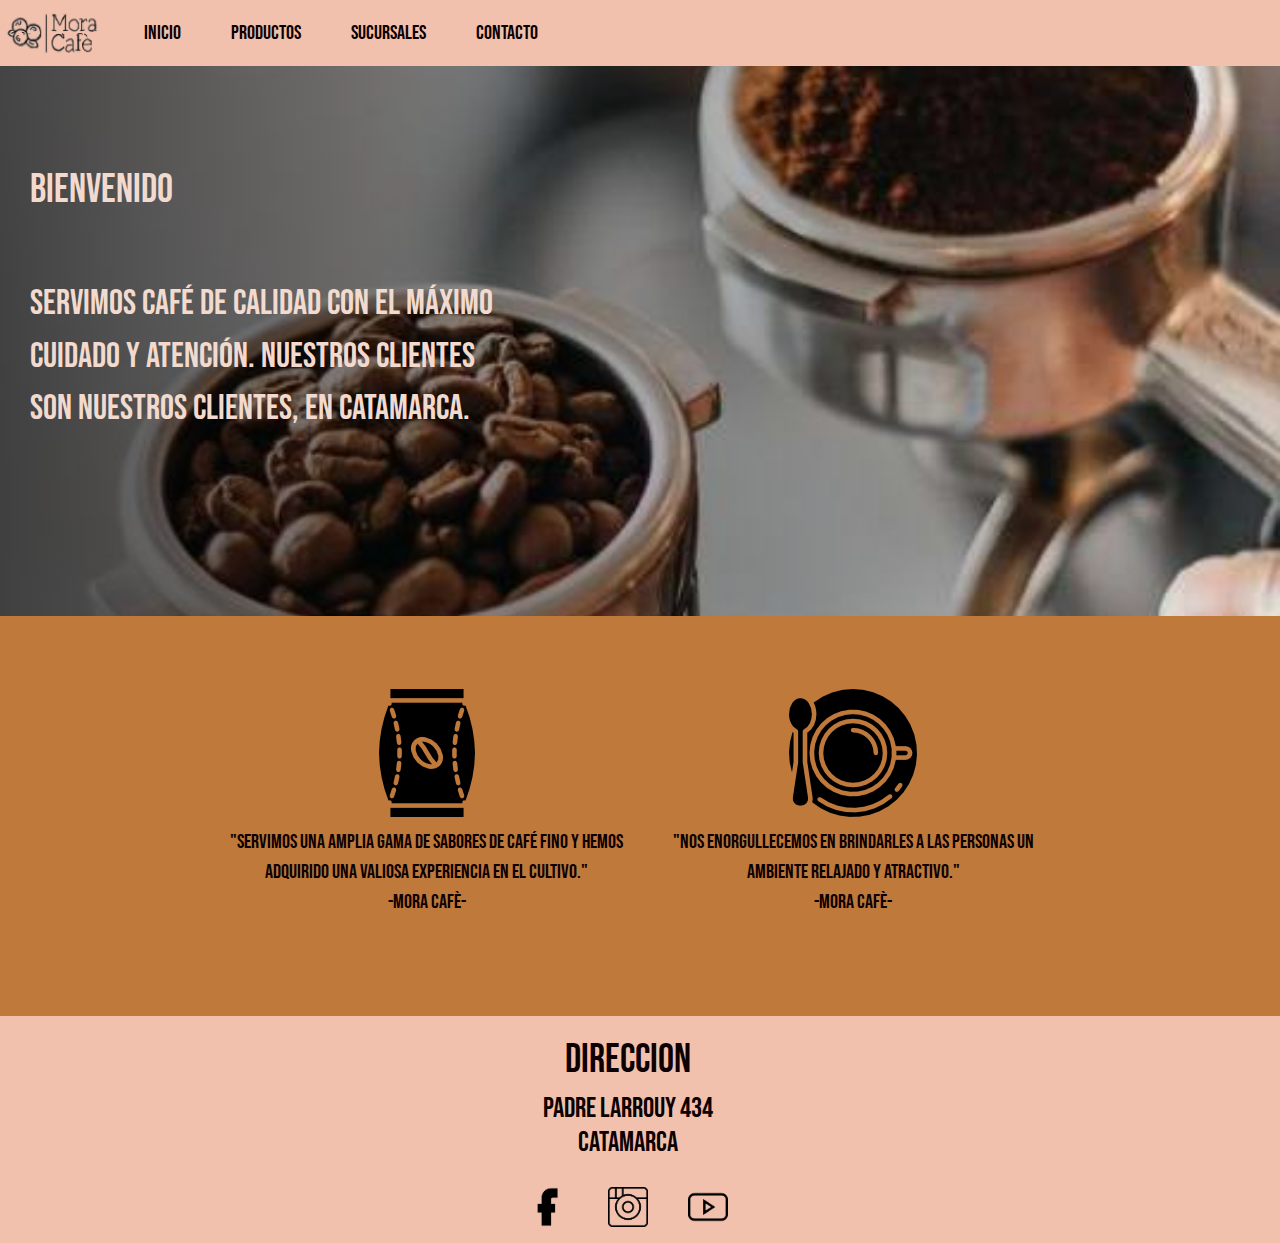
<file: index.html>
<!DOCTYPE html>
<html lang="en">
<head>
    <meta name="description" content="Mora Cafè para disfrutar de un buen momento en Catamarca"> 
    <meta charset="UTF-8">
    <meta http-equiv="X-UA-Compatible" content="IE=edge">
    <meta name="viewport" content="width=device-width, initial-scale=1.0">
    <link rel="stylesheet" href="https://cdnjs.cloudflare.com/ajax/libs/animate.css/4.1.1/animate.min.css"/>
    <link href="./assets/boots/css/bootstrap.min.css" rel="stylesheet" integrity="sha384-1BmE4kWBq78iYhFldvKuhfTAU6auU8tT94WrHftjDbrCEXSU1oBoqyl2QvZ6jIW3" crossorigin="anonymous">
    <link href="https://cdn.jsdelivr.net/npm/bootstrap@5.1.3/dist/css/bootstrap.min.css" rel="stylesheet" integrity="sha384-1BmE4kWBq78iYhFldvKuhfTAU6auU8tT94WrHftjDbrCEXSU1oBoqyl2QvZ6jIW3" crossorigin="anonymous">
    <link rel="preconnect" href="https://fonts.googleapis.com">
<link rel="preconnect" href="https://fonts.gstatic.com" crossorigin>
<link href="https://fonts.googleapis.com/css2?family=Alegreya+SC:ital@1&family=Bebas+Neue&display=swap" rel="stylesheet">
<link rel="preconnect" href="https://fonts.googleapis.com">
<link rel="preconnect" href="https://fonts.gstatic.com" crossorigin>
<link href="https://fonts.googleapis.com/css2?family=Libre+Baskerville&display=swap" rel="stylesheet">
<link rel="stylesheet" href="./assets/css/style.css">
    <title>Mora Cafè Catamarca</title>
</head>
<body class="container-fluid">
    <nav class="nav row d-flex align-items-center">
        <div class="d-flex  justify-content-center col-xs-12 col-md-1 py-2 "><a href="./index.html"><img class="animate__animated animate__zoomIn" src="./assets/Media/LOGO.png" alt=""></a></div>
        <ul class="d-flex flex-column flex-md-row justify-content-left align-items-center col-md-5">
            <li class="animate__animated animate__zoomIn"><a href="./index.html">Inicio</a></li>
            <li class="animate__animated animate__zoomIn"><a href="./assets/Productos.html">Productos</a></li>
            <li class="animate__animated animate__zoomIn"><a href="./assets/Sucursales.html">Sucursales</a></li>
            <li class="animate__animated animate__zoomIn"><a href="./assets/Contacto.html">Contacto</a></li>
        </ul>
    </nav>
    <div class="row" id="div1">
        <div class="row">
            <h2 class="animate__animated animate__fadeInDown">Bienvenido</h2>
            <p class="animate__animated animate__fadeInLeft ">Servimos café de calidad con el máximo cuidado y atención. Nuestros clientes son nuestros clientes, en Catamarca.</p>
        </div>
    </div>
    <div class="row d-flex justify-content-center align-items-center" id="div2">
        <div class="col-md-4 text-center">
            <img src="./assets/Media/bolsa_cafe.png" alt="Cafeteria cafè">
            <p>"Servimos una amplia gama de sabores de café fino y hemos adquirido una valiosa experiencia en el cultivo." <br>-Mora Cafè-</p>
        </div>
        <div class="col-md-4 text-center">
            <img src="./assets/Media/coofe.png" alt="Cafeteria cafè">
            <p>"Nos enorgullecemos en brindarles a las personas un ambiente relajado y atractivo." <br>-Mora Cafè-</p>
        </div>
    </div>
    <footer class="row">
        <div class="row d-flex justify-content-center text-center" id="dire">
            <h1 class="col-md-12">Direccion</h1>
            <h3 class="col-md-12">Padre Larrouy 434 <br>Catamarca</h3>
        </div>
        <div class="row" id="redes">
            <ul class="d-flex justify-content-center align-items-center list-unstyled">
                <li><a href=""><img src="./assets/Media/fac.png" alt=""></a></li>
                <li><a href=""><img src="./assets/Media/ins.png" alt=""></a></li>
                <li><a href=""><img src="./assets/Media/you.png" alt=""></a></li>
            </ul>
        </div>
    </footer>
    
    
    <script src="./assets/boots/js/bootstrap.bundle.min.js" integrity="sha384-ka7Sk0Gln4gmtz2MlQnikT1wXgYsOg+OMhuP+IlRH9sENBO0LRn5q+8nbTov4+1p" crossorigin="anonymous"></script>
    <script src="https://cdn.jsdelivr.net/npm/bootstrap@5.1.3/dist/js/bootstrap.bundle.min.js" integrity="sha384-ka7Sk0Gln4gmtz2MlQnikT1wXgYsOg+OMhuP+IlRH9sENBO0LRn5q+8nbTov4+1p" crossorigin="anonymous"></script>
</body>
</html>
</file>
<file: assets/css/style.css>
nav {
  background: #F2C1AE;
}

nav div {
  padding-left: 30px;
}

nav div img {
  height: 50px;
  width: 100px;
}

nav ul {
  list-style: none;
  padding-top: 15px;
}

nav ul li {
  padding: 0px 20px;
}

nav ul li a {
  color: #0D0000;
  padding: 5px 5px;
  font-size: 20px;
  text-decoration: none;
  font-family: 'Bebas Neue', cursive;
}

nav ul li a:hover {
  color: #F2DBCE;
  border-bottom: #F2DBCE solid 2px;
}

#div1 {
  background-image: url(../Media/cafe1.jpg);
  background-position: center center;
  background-repeat: no-repeat;
  background-size: cover;
  height: 550px;
  padding: 0;
}

#div1 div {
  background-image: -webkit-gradient(linear, left top, right top, from(rgba(0, 0, 0, 0.688)), to(rgba(255, 255, 255, 0)));
  background-image: linear-gradient(to right, rgba(0, 0, 0, 0.688), rgba(255, 255, 255, 0));
  padding-left: 30px;
  height: 550px;
}

#div1 div h2 {
  height: 100px;
  font-family: 'Bebas Neue', cursive;
  padding-top: 60px;
  font-size: 40px;
  color: #F2DBCE;
}

#div1 div p {
  padding-bottom: 60px;
  font-family: 'Bebas Neue', cursive;
  font-size: 35px;
  width: 500px;
  color: #F2DBCE;
}

@media screen and (min-width: 900px) {
  #div1 div h2 {
    padding-top: 100px;
  }
}

#div2 {
  background: #BF793B;
  height: 400px;
}

#div2 div p {
  color: #0D0000;
  padding: 10px 0px;
  font-family: 'Bebas Neue', cursive;
  font-size: 20px;
}

@media screen and (max-width: 426px) {
  #div2 {
    height: 600px;
  }
}

footer {
  background: #F2C1AE;
}

footer div {
  padding-top: 20px;
}

footer #dire {
  font-family: 'Bebas Neue', cursive;
  color: #0D0000;
}

footer #redes ul li {
  padding: 0px 20px;
}

footer #redes ul li a {
  color: #0D0000;
}

footer #redes ul li a img {
  height: 40px;
  width: 40px;
}

#body_pro {
  background-image: url(../Media/tasty-classic-traditional-italian-coffee-cappuccino-on-table-in-cafe-day-light-top-view-with-copy-space.jpg);
  background-position: center right;
  background-repeat: no-repeat;
  background-size: cover;
}

#_div {
  padding-top: 20px;
  background: #0d00007a;
}

#div_pro {
  padding-top: 40px;
  width: 300px;
}

#div_pro img {
  height: 200px;
  width: 140px;
}

#div_pro p {
  padding-top: 10px;
  font-size: 20px;
  color: #F2C1AE;
  font-family: 'Bebas Neue', cursive;
}

#div_pro1 {
  padding-top: 40px;
  width: 300px;
}

#div_pro1 img {
  height: 200px;
  width: 140px;
}

#div_pro1 p {
  padding-top: 10px;
  font-size: 20px;
  color: #F2C1AE;
  font-family: 'Bebas Neue', cursive;
}

#div_pro2 {
  padding-top: 40px;
  width: 300px;
}

#div_pro2 img {
  height: 200px;
  width: 140px;
}

#div_pro2 p {
  padding-top: 10px;
  font-size: 20px;
  color: #F2C1AE;
  font-family: 'Bebas Neue', cursive;
}

#div_pro3 {
  padding-top: 40px;
  width: 300px;
}

#div_pro3 img {
  height: 200px;
  width: 140px;
}

#div_pro3 p {
  padding-top: 10px;
  font-size: 20px;
  color: #F2C1AE;
  font-family: 'Bebas Neue', cursive;
}

@media screen and (min-width: 551px) {
  #div_pro {
    width: 500px;
  }
  #div_pro img {
    border: solid 4px #F2DBCE;
    height: 300px;
    width: 200px;
  }
  #div_pro1 {
    width: 500px;
  }
  #div_pro1 img {
    border: solid 4px #0D0000;
    height: 300px;
    width: 200px;
  }
  #div_pro2 {
    width: 500px;
  }
  #div_pro2 img {
    border: solid 4px #0D0000;
    height: 300px;
    width: 200px;
  }
  #div_pro3 {
    width: 500px;
  }
  #div_pro3 img {
    border: solid 4px #F2DBCE;
    height: 300px;
    width: 200px;
  }
}

#sucu {
  height: 650px;
  background-image: url(../Media/media.jpg);
  background-position: center center;
  background-repeat: no-repeat;
  background-size: cover;
}

#sucu div {
  height: 650px;
  background-image: -webkit-gradient(linear, left top, right top, from(rgba(0, 0, 0, 0.688)), to(rgba(255, 255, 255, 0)));
  background-image: linear-gradient(to right, rgba(0, 0, 0, 0.688), rgba(255, 255, 255, 0));
}

#sucu div .norte {
  margin-top: 20px;
  padding: 30px 30px 0px;
  font-family: 'Bebas Neue', cursive;
  color: #F2DBCE;
  font-size: 45px;
}

#sucu div .norte1 {
  padding-left: 45px;
  width: 400px;
  font-size: 35px;
  font-family: 'Bebas Neue', cursive;
  color: #F2DBCE;
}

#sucu1 {
  height: 650px;
  background-image: url(../Media/interior-shot-of-cafe-with-chairs-near-the-bar-with-wooden-tables.jpg);
  background-position: center center;
  background-repeat: no-repeat;
  background-size: cover;
}

#sucu1 div {
  height: 650px;
  background-image: -webkit-gradient(linear, left top, right top, from(rgba(0, 0, 0, 0.688)), to(rgba(255, 255, 255, 0)));
  background-image: linear-gradient(to right, rgba(0, 0, 0, 0.688), rgba(255, 255, 255, 0));
}

#sucu1 div .sur {
  margin-top: 20px;
  height: 100px;
  padding: 30px 30px 0px;
  font-family: 'Bebas Neue', cursive;
  color: #F2DBCE;
  font-size: 45px;
}

#sucu1 div .sur1 {
  padding-left: 45px;
  width: 400px;
  font-size: 35px;
  font-family: 'Bebas Neue', cursive;
  color: #F2DBCE;
}

#contact {
  height: 700px;
  background-image: url(../Media/fondo_con.webp);
  background-position: center center;
  background-repeat: no-repeat;
  background-size: cover;
}

#contact .formulario {
  background: rgba(0, 0, 0, 0.439);
  border: solid 4px black;
  height: 400px;
  width: 400px;
}

#contact .formulario .h1 {
  padding-top: 30px;
  text-align: center;
  font-size: 30px;
  font-family: 'Bebas Neue', cursive;
}

#contact .formulario label {
  color: gray;
  font-family: 'Bebas Neue', cursive;
}

#contact .formulario button {
  font-family: 'Bebas Neue', cursive;
  font-size: 25px;
}

#contact .formulario .rec {
  color: black;
}

body {
  background: #F29494;
  padding: 0;
  margin: 0;
}
/*# sourceMappingURL=style.css.map */
</file>
